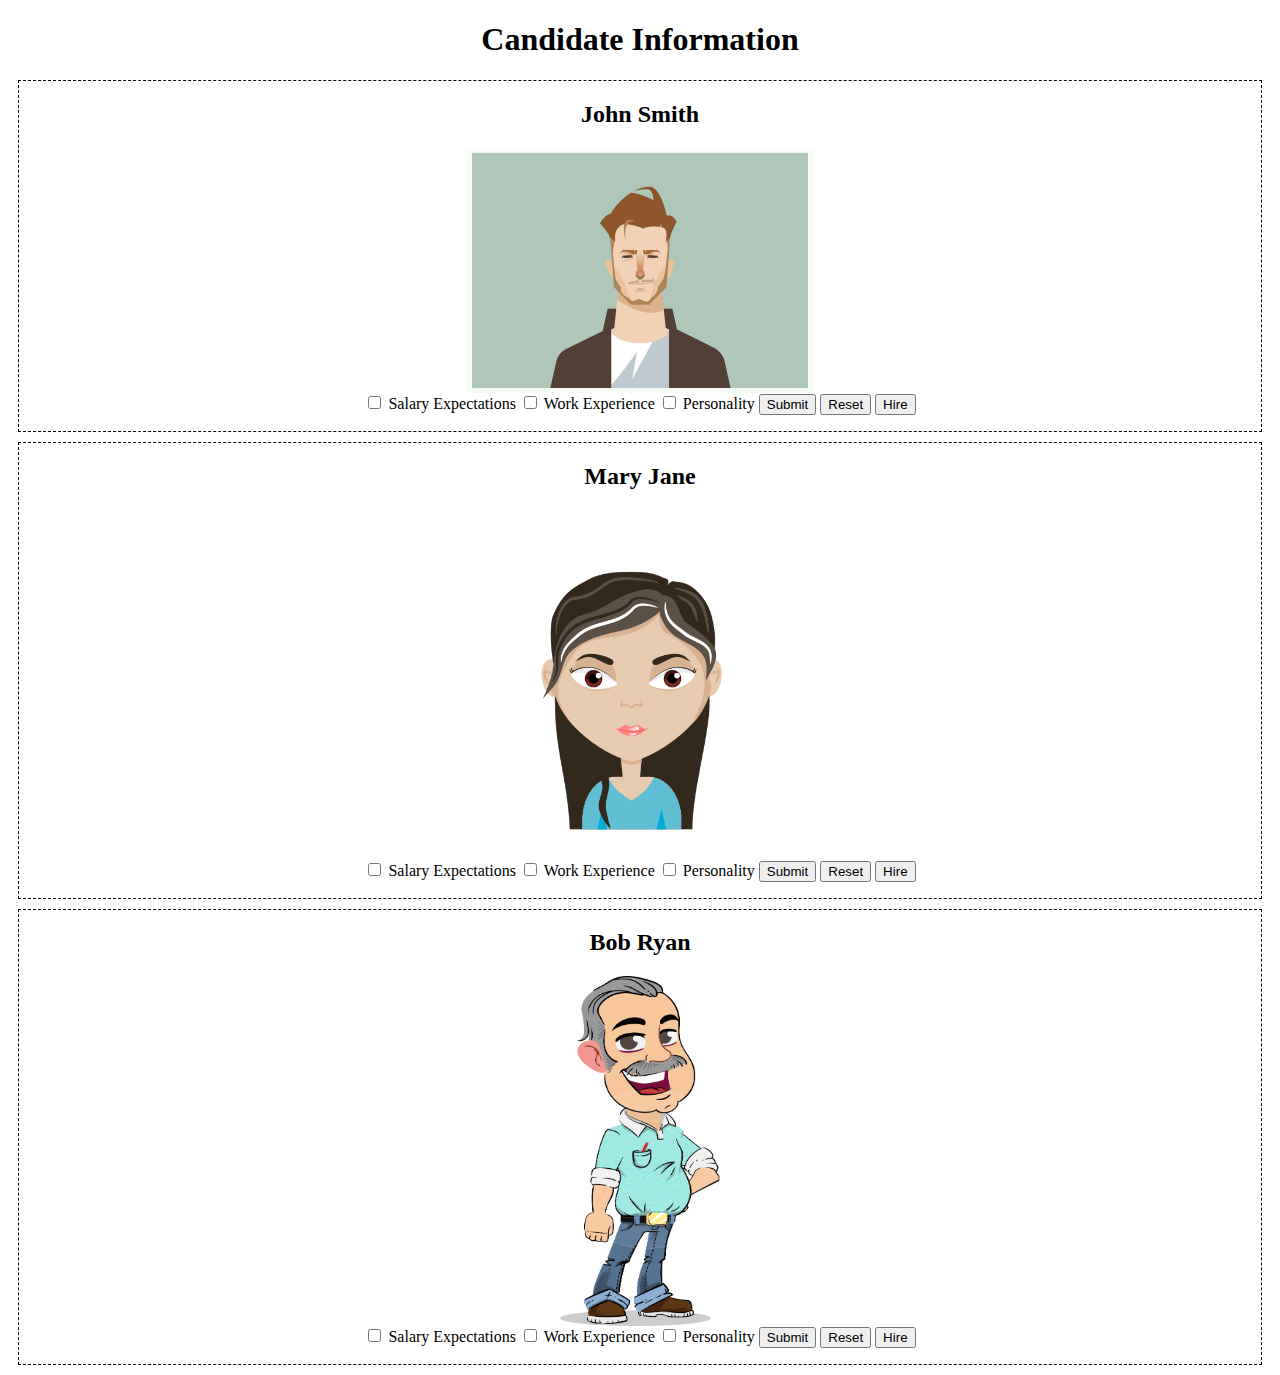
<file: index.html>
<!DOCTYPE html>
<html lang="en">
<head>
    <meta charset="UTF-8">
    <meta http-equiv="X-UA-Compatible" content="IE=edge">
    <meta name="viewport" content="width=device-width, initial-scale=1.0">
    <link rel="stylesheet" href="css/style.css">
    <title>Candidate Information</title>
</head>
<body>
    <h1>Candidate Information</h1>
    <div id="johnDiv">
        <h2>John Smith</h2>
        <img src="pix/john.jpg" alt="John Smith" id="johnPic">
        <input type="checkbox" id="salary--john" name="john">
        <label for="salary--john">Salary Expectations</label>
        <input type="checkbox" id="experience--john" name="john">
        <label for="experience--john">Work Experience</label>
        <input type="checkbox" id="personality--john" name="john">
        <label for="personality--john">Personality</label>
        <button type="submit" id="submitJohn">Submit</button>
        <button type="reset" id="resetJohn">Reset</button>
        <button type="submit" id="hireJohn">Hire</button>
        <p id="salary--john--out"></p>
        <p id="experience--john--out"></p>
        <p id="personality--john--out"></p>
    </div>
    <div id="maryDiv">
        <h2>Mary Jane</h2>
        <img src="pix/mary.png" alt="Mary Jane" id="maryPic">
        <input type="checkbox" id="salary--mary" name="mary">
        <label for="salary--mary">Salary Expectations</label>
        <input type="checkbox" id="experience--mary" name="mary">
        <label for="experience--mary">Work Experience</label>
        <input type="checkbox" id="personality--mary" name="mary">
        <label for="personality--mary">Personality</label>
        <button type="submit" id="submitMary">Submit</button>
        <button type="reset" id="resetMary">Reset</button>
        <button type="submit" id="hireMary">Hire</button>
        <p id="salary--mary--out"></p>
        <p id="experience--mary--out"></p>
        <p id="personality--mary--out"></p>
    </div>
    <div id="bobDiv">
        <h2>Bob Ryan</h2>
        <img src="pix/bob.png" alt="Bob Ryan" id="bobPic">
        <input type="checkbox" id="salary--bob" name="bob">
        <label for="salary--bob">Salary Expectations</label>
        <input type="checkbox" id="experience--bob" name="bob">
        <label for="experience--bob">Work Experience</label>
        <input type="checkbox" id="personality--bob" name="bob">
        <label for="personality--bob">Personality</label>
        <button type="submit" id="submitBob">Submit</button>
        <button type="reset" id="resetBob">Reset</button>
        <button type="submit" id="hireBob">Hire</button>
        <p id="salary--bob--out"></p>
        <p id="experience--bob--out"></p>
        <p id="personality--bob--out"></p>
    </div>
</body>
<script src="js/app.js"></script>
</html>
</file>
<file: css/style.css>
h1 {
  text-align: center;
}

#johnDiv {
  margin: 10px;
  text-align: center;
  border: 1px dashed black;
}

#johnPic {
  margin: auto;
  display: block;
  width: 90%;
  height: 50%;
  max-width: 350px;
  max-height: 350px;
}

#maryDiv {
  margin: 10px;
  text-align: center;
  border: 1px dashed black;
}

#maryPic {
  margin: auto;
  display: block;
  width: 90%;
  height: 50%;
  max-width: 350px;
  max-height: 350px;
}

#bobDiv {
  margin: 10px;
  text-align: center;
  border: 1px dashed black;
}

#bobPic {
  margin: auto;
  display: block;
  width: 90%;
  height: 50%;
  max-width: 350px;
  max-height: 350px;
}
</file>
